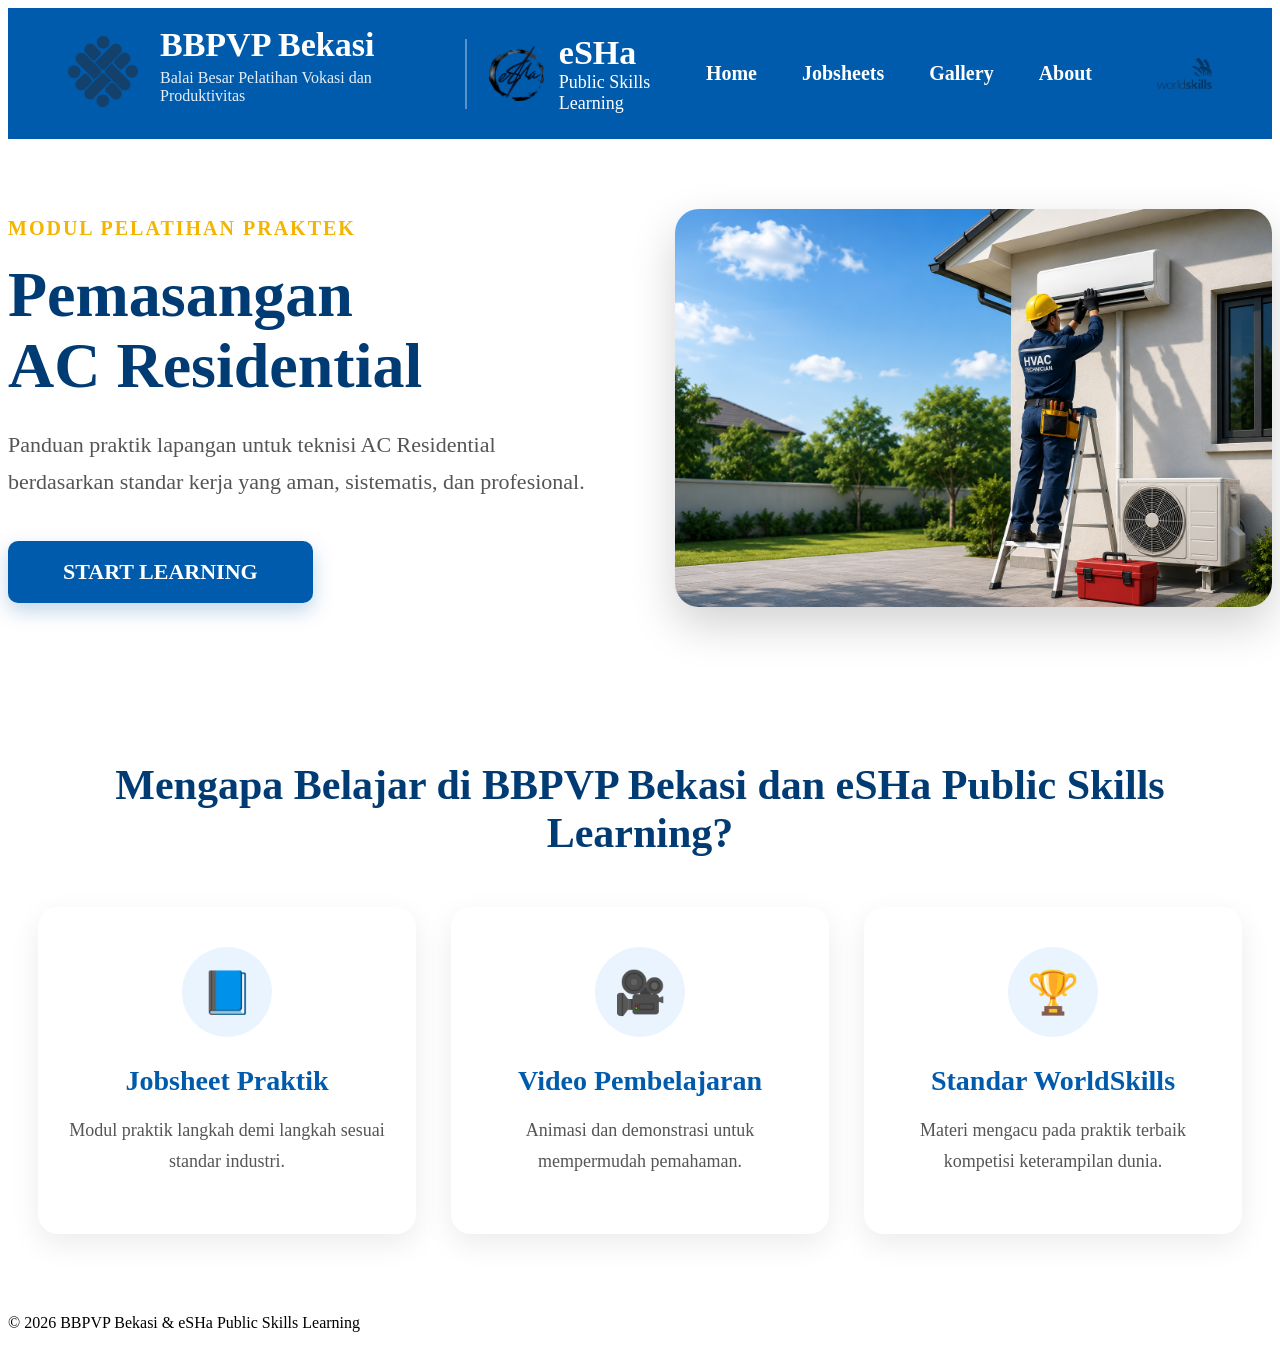
<file: AC-Residential/index.html>
<!DOCTYPE html>
<html lang="id">

<head>

<meta charset="UTF-8">
<meta name="viewport" content="width=device-width, initial-scale=1.0">

<title>Residential Air Conditioner Installation</title>

<link rel="stylesheet" href="css/root.css">
<link rel="stylesheet" href="css/layout.css">
<link rel="stylesheet" href="css/components.css">
<link rel="stylesheet" href="css/jobsheet.css">
<link rel="stylesheet" href="css/responsive.css">

</head>

<body>

<div id="header"></div>

<main>

<section class="hero">

    <div class="hero-content">

        <div class="hero-text">

            <span class="hero-label">
                MODUL PELATIHAN PRAKTEK
            </span>

            <h1>
                Pemasangan<br>
                AC Residential
            </h1>

            <p>

                Panduan praktik lapangan untuk teknisi AC Residential
                berdasarkan standar kerja yang aman, sistematis,
                dan profesional.

            </p>

            <a class="button"
               href="jobsheets/jobsheet01.html">

                START LEARNING

            </a>

        </div>

        <div class="hero-image">

            <img
                src="images/hero/hero-background.png"
                alt="Residential Air Conditioner">

        </div>

    </div>

</section>


<section class="features">

    <h2>Mengapa Belajar di BBPVP Bekasi dan eSHa Public Skills Learning?</h2>

    <div class="feature-grid">

        <div class="feature-card">

            <div class="feature-icon">📘</div>

            <h3>Jobsheet Praktik</h3>

            <p>
                Modul praktik langkah demi langkah
                sesuai standar industri.
            </p>

        </div>


        <div class="feature-card">

            <div class="feature-icon">🎥</div>

            <h3>Video Pembelajaran</h3>

            <p>
                Animasi dan demonstrasi
                untuk mempermudah pemahaman.
            </p>

        </div>


        <div class="feature-card">

            <div class="feature-icon">🏆</div>

            <h3>Standar WorldSkills</h3>

            <p>
                Materi mengacu pada praktik terbaik
                kompetisi keterampilan dunia.
            </p>

        </div>

    </div>

</section>

</main>

<div id="footer"></div>

<script src="js/include.js"></script>
<script src="js/app.js"></script>

</body>

</html>
</file>
<file: AC-Residential/css/root.css>
:root{

--primary:#005BAC;
--secondary:#009FE3;
--background:#F5F7FA;
--text:#222222;
--white:#FFFFFF;

}
</file>
<file: AC-Residential/css/layout.css>
/* ===========================================
   HEADER
=========================================== */

.main-header{

    display:flex;
    justify-content:space-between;
    align-items:center;

    padding:18px 60px;

    background:#005BAC;

    color:#fff;

}

.header-left{

    display:flex;
    align-items:center;
    gap:22px;

}

.logo-bbpvp img{

    width:70px;
    height:auto;

}

.header-title h1{

    margin:0;

    font-size:34px;

    font-weight:700;

}

.header-title p{

    margin-top:5px;

    font-size:16px;

    opacity:.9;

}

.divider{

    width:2px;
    height:70px;

    background:rgba(255,255,255,.35);

}

.header-brand{

    display:flex;
    align-items:center;
    gap:15px;

}

.header-brand img{

    width:55px;
    height:auto;

}

.header-brand h2{

    margin:0;

    font-size:34px;

}

.header-brand span{

    font-size:18px;

}

/* ==========================
   MENU
========================== */

.main-header nav{

    display:flex;
    gap:45px;

}

.main-header nav a{

    color:white;

    text-decoration:none;

    font-size:20px;

    font-weight:600;

    transition:.25s;

}

.main-header nav a:hover{

    color:#FFD54A;

}
/* ===========================================
   WORLDSKILLS LOGO
=========================================== */

.main-nav{

    display:flex;
    align-items:center;
    gap:40px;

}

.ws-logo{

    width:55px;

    height:auto;

    margin-left:20px;

    transition:.3s;

}

.ws-logo:hover{

    transform:scale(1.08);

}
</file>
<file: AC-Residential/css/components.css>
/* ===================================================
   HERO SECTION
=================================================== */

.hero{

    padding:70px 0;

}

.hero-content{

    max-width:1400px;

    margin:auto;

    display:flex;

    align-items:center;

    justify-content:space-between;

    gap:70px;

}

.hero-text{

    flex:1;

}

.hero-label{

    display:inline-block;

    color:#F4B400;

    font-size:20px;

    font-weight:700;

    letter-spacing:2px;

    margin-bottom:20px;

    text-transform:uppercase;

}

.hero-text h1{

    font-size:64px;

    line-height:1.1;

    color:#003B73;

    margin:0 0 25px;

}

.hero-text p{

    font-size:22px;

    line-height:1.7;

    color:#555;

    margin-bottom:40px;

    max-width:600px;

}

.hero-image{

    flex:1;

}

.hero-image img{

    width:100%;

    border-radius:24px;

    box-shadow:0 18px 45px rgba(0,0,0,.18);

}

/* ===================================================
   BUTTON
=================================================== */

.button{

    display:inline-block;

    padding:18px 55px;

    background:#005BAC;

    color:#fff;

    text-decoration:none;

    font-size:22px;

    font-weight:700;

    border-radius:10px;

    transition:.3s;

    box-shadow:0 8px 20px rgba(0,91,172,.25);

}

.button:hover{

    background:#00458A;

    transform:translateY(-3px);

}

/* ===================================================
   FEATURES SECTION
=================================================== */

.features{

    max-width:1400px;

    margin:80px auto;

    padding:0 30px;

}

.features h2{

    text-align:center;

    font-size:42px;

    color:#003B73;

    margin-bottom:50px;

}

.feature-grid{

    display:grid;

    grid-template-columns:repeat(3,1fr);

    gap:35px;

}

.feature-card{

    background:#ffffff;

    padding:40px 30px;

    border-radius:20px;

    text-align:center;

    box-shadow:0 10px 30px rgba(0,0,0,.08);

    transition:.3s;

}

.feature-card:hover{

    transform:translateY(-8px);

    box-shadow:0 18px 40px rgba(0,91,172,.18);

}

.feature-icon{

    width:90px;

    height:90px;

    margin:0 auto 25px;

    display:flex;

    align-items:center;

    justify-content:center;

    border-radius:50%;

    background:#EAF4FF;

    font-size:42px;

}

.feature-card h3{

    font-size:28px;

    color:#005BAC;

    margin-bottom:18px;

}

.feature-card p{

    font-size:18px;

    line-height:1.7;

    color:#555;

}
</file>
<file: AC-Residential/css/jobsheet.css>
/* Jobsheet */
</file>
<file: AC-Residential/css/responsive.css>
/* Responsive */
</file>
